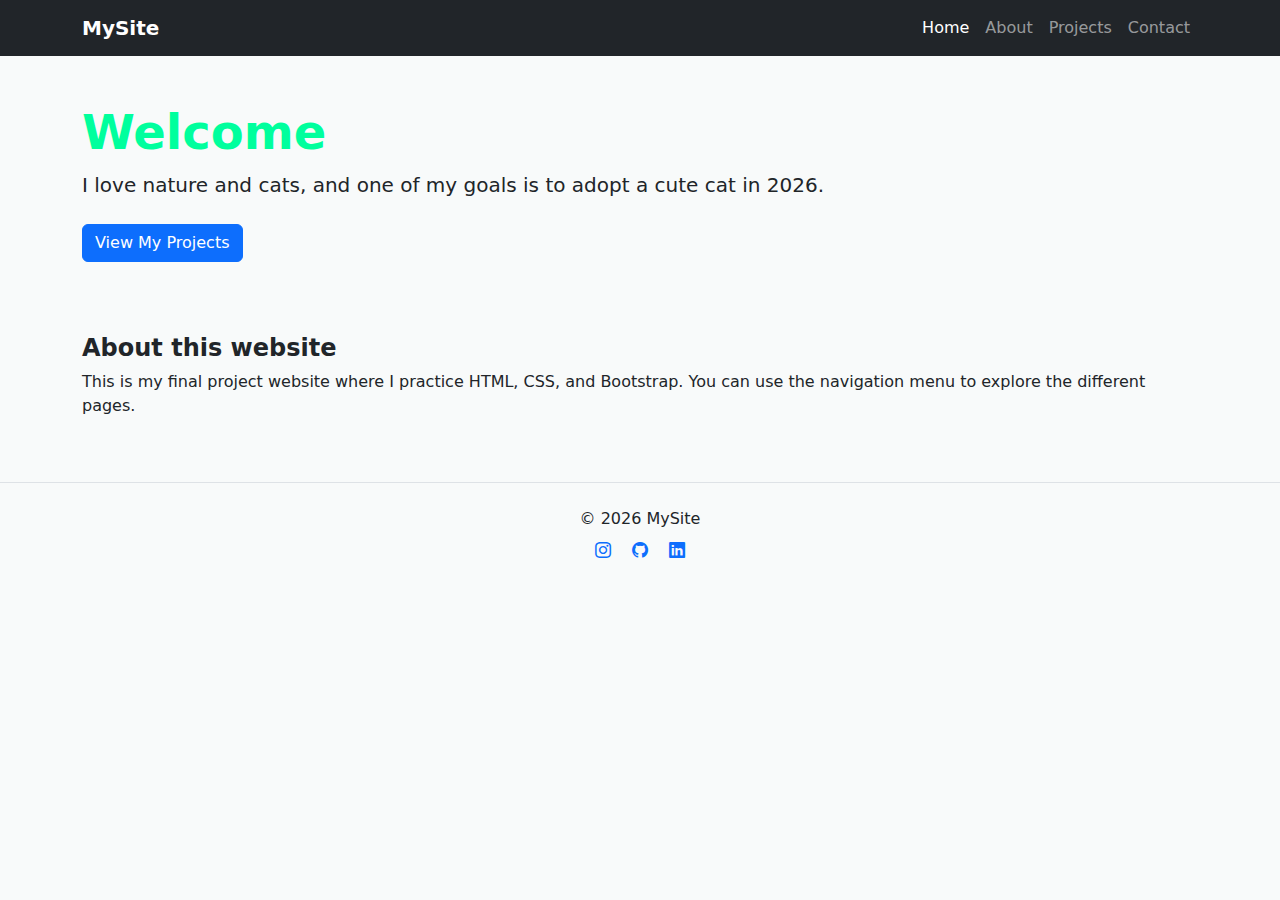
<file: index.html>
<!doctype html>
<html lang="en">
<head>
  <meta charset="utf-8">
  <meta name="viewport" content="width=device-width, initial-scale=1">
  <title>My Final Project</title>

  <!-- Favicon -->
  <link rel="icon" type="image/png" href="favicon.png">

  <!-- Bootstrap CSS -->
  <link href="https://cdn.jsdelivr.net/npm/bootstrap@5.3.3/dist/css/bootstrap.min.css" rel="stylesheet">

  <!-- Bootstrap Icons -->
  <link href="https://cdn.jsdelivr.net/npm/bootstrap-icons/font/bootstrap-icons.css" rel="stylesheet">

  <!-- Custom CSS -->
  <link rel="stylesheet" href="CSS/style.css">
</head>

<body>

<header>
  <nav class="navbar navbar-expand-lg navbar-dark bg-dark">
    <div class="container">
      <a class="navbar-brand fw-bold" href="index.html">MySite</a>

      <button class="navbar-toggler" type="button" data-bs-toggle="collapse" data-bs-target="#mainNav">
        <span class="navbar-toggler-icon"></span>
      </button>

      <div class="collapse navbar-collapse" id="mainNav">
        <ul class="navbar-nav ms-auto">
          <li class="nav-item"><a class="nav-link active" href="index.html">Home</a></li>
          <li class="nav-item"><a class="nav-link" href="about.html">About</a></li>
          <li class="nav-item"><a class="nav-link" href="projects.html">Projects</a></li>
          <li class="nav-item"><a class="nav-link" href="contact.html">Contact</a></li>
        </ul>
      </div>
    </div>
  </nav>

  <section class="hero-section py-5">
    <div class="container">
      <h1 class="display-5 fw-bold">Welcome</h1>
      <p class="lead">
        I love nature and cats, and one of my goals is to adopt a cute cat in 2026.
      </p>
      <a class="btn btn-primary mt-2" href="projects.html">View My Projects</a>
    </div>
  </section>
</header>

<main class="container pb-5">
  <section class="mt-4">
    <h2 class="h4 fw-bold">About this website</h2>
    <p>
      This is my final project website where I practice HTML, CSS, and Bootstrap.
      You can use the navigation menu to explore the different pages.
    </p>
  </section>
</main>

<footer class="border-top py-4 text-center">
  <div class="container">
    <p class="mb-2">© 2026 MySite</p>

    <!-- Social Media Links (student simple) -->
    <a href="#" class="me-3 text-decoration-none footer-icon">
      <i class="bi bi-instagram"></i>
    </a>
    <a href="#" class="me-3 text-decoration-none footer-icon">
      <i class="bi bi-github"></i>
    </a>
    <a href="#" class="text-decoration-none footer-icon">
      <i class="bi bi-linkedin"></i>
    </a>
  </div>
</footer>

<script src="https://cdn.jsdelivr.net/npm/bootstrap@5.3.3/dist/js/bootstrap.bundle.min.js"></script>
</body>
</html>
</file>
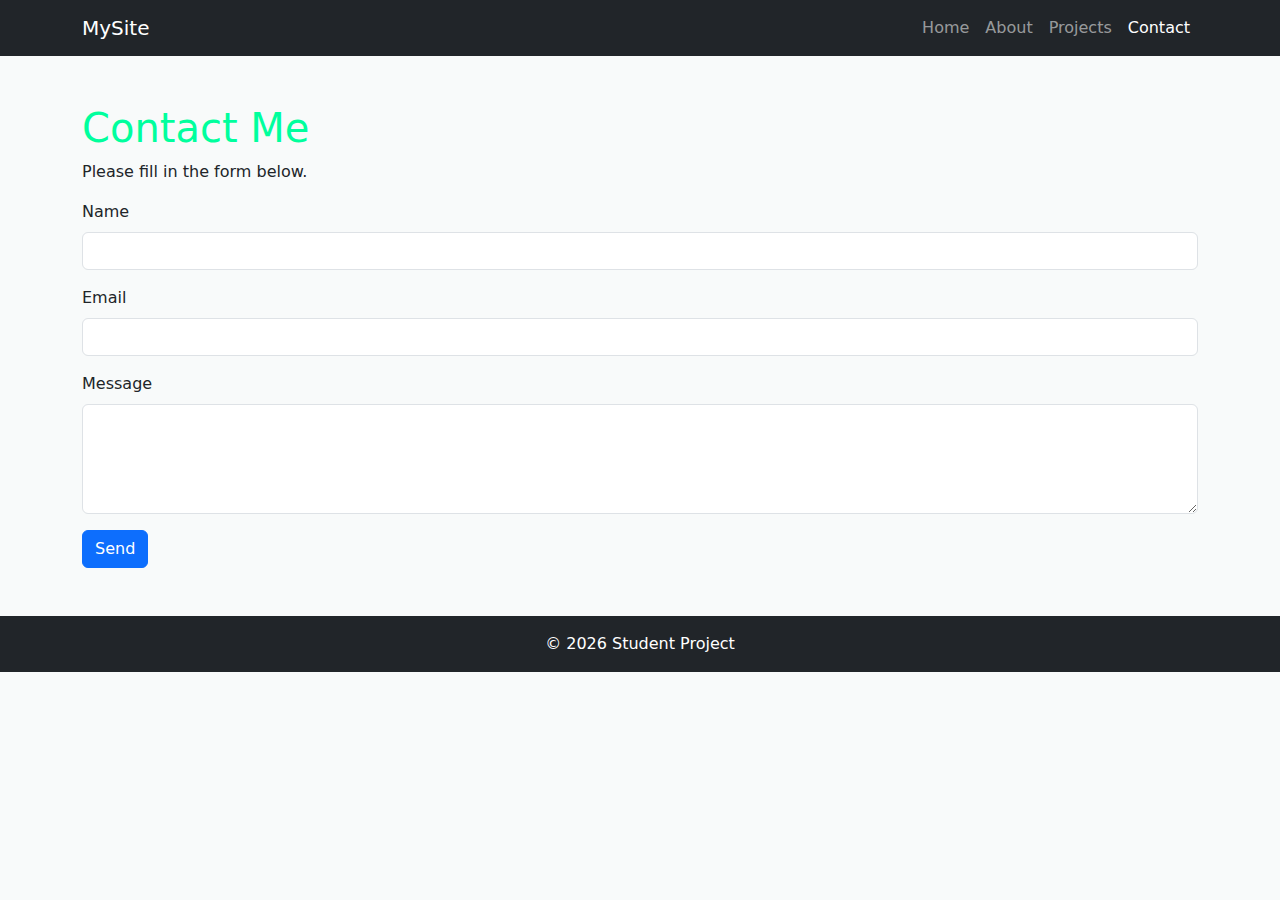
<file: contact.html>
<!DOCTYPE html>
<html lang="en">
<head>
  <meta charset="UTF-8">
  <title>Contact</title>
  <meta name="viewport" content="width=device-width, initial-scale=1">

  <link href="https://cdn.jsdelivr.net/npm/bootstrap@5.3.3/dist/css/bootstrap.min.css" rel="stylesheet">
  <link rel="stylesheet" href="../CSS/style.css">
</head>

<body>

<nav class="navbar navbar-expand-lg navbar-dark bg-dark">
  <div class="container">
    <a class="navbar-brand" href="index.html">MySite</a>
    <div class="collapse navbar-collapse show">
      <ul class="navbar-nav ms-auto">
        <li class="nav-item"><a class="nav-link" href="index.html">Home</a></li>
        <li class="nav-item"><a class="nav-link" href="about.html">About</a></li>
        <li class="nav-item"><a class="nav-link" href="projects.html">Projects</a></li>
        <li class="nav-item"><a class="nav-link active" href="contact.html">Contact</a></li>
      </ul>
    </div>
  </div>
</nav>

<main class="container my-5">
  <h1>Contact Me</h1>
  <p>Please fill in the form below.</p>

  <form>
    <div class="mb-3">
      <label class="form-label">Name</label>
      <input type="text" class="form-control">
    </div>

    <div class="mb-3">
      <label class="form-label">Email</label>
      <input type="email" class="form-control">
    </div>

    <div class="mb-3">
      <label class="form-label">Message</label>
      <textarea class="form-control" rows="4"></textarea>
    </div>

    <button type="submit" class="btn btn-primary">Send</button>
  </form>
</main>

<footer class="bg-dark text-white text-center py-3">
  <p class="mb-0">© 2026 Student Project</p>
</footer>

<script src="https://cdn.jsdelivr.net/npm/bootstrap@5.3.3/dist/js/bootstrap.bundle.min.js"></script>
</body>
</html>
</file>
<file: CSS/style.css>
body {
  background-color: #f8fafa;
}

h1 {
  color: rgb(0, 255, 157);
}
</file>
